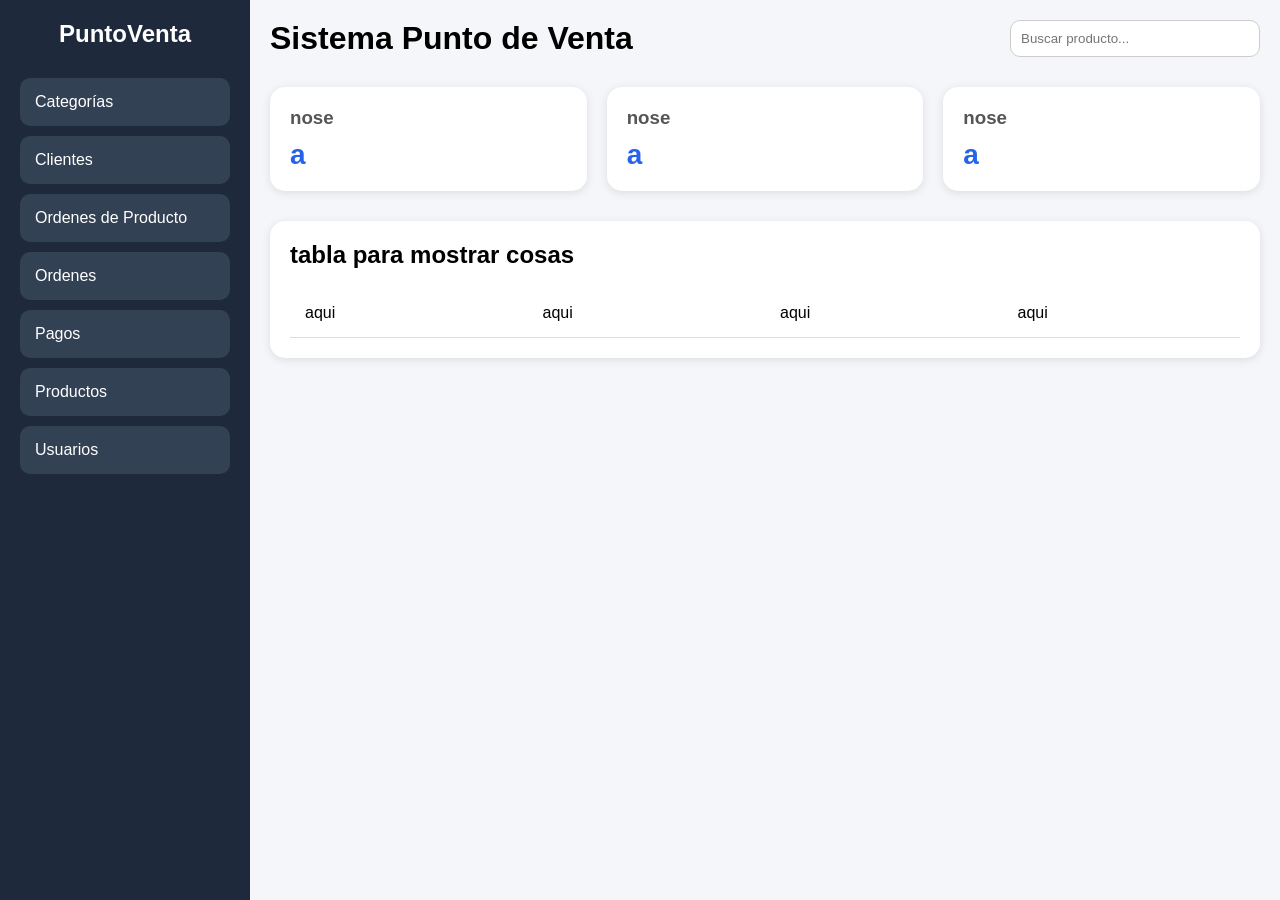
<file: index.html>
<!DOCTYPE html>
<html lang="es">
<head>
    <meta charset="UTF-8">
    <meta name="viewport" content="width=device-width, initial-scale=1.0">
    <title>Punto de Ventas</title>
    <link rel="stylesheet" href="style.css">
</head>
<body>

    <div class="contenedor">

        <!-- MENU LATERAL -->
        <aside class="sidebar">
            <h2>PuntoVenta</h2>

            <ul>
                <li>Categorías</li>
                <li>Clientes</li>
                <li>Ordenes de Producto</li>
                <li>Ordenes</li>
                <li>Pagos</li>
                <li>Productos</li>
                <li>Usuarios</li>
            </ul>
        </aside>

        <!-- CONTENIDO -->
        <main class="contenido">

            <!-- HEADER -->
            <header class="header">
                <h1>Sistema Punto de Venta</h1>

                <input type="text" placeholder="Buscar producto...">
            </header>

            <!-- TARJETAS -->
            <section class="tarjetas">

                <div class="card">
                    <h3>nose</h3>
                    <p>a</p>
                </div>

                <div class="card">
                    <h3>nose</h3>
                    <p>a</p>
                </div>

                <div class="card">
                    <h3>nose</h3>
                    <p>a</p>
                </div>

            </section>

            <!-- TABLA -->
            <section class="tabla-section">

                <h2>tabla para mostrar cosas</h2>

                <table>
                    <thead>
                       
                    </thead>

                    <tbody>
                        <tr>
                            <td>aqui</td>
                            <td>aqui</td>
                            <td>aqui</td>
                            <td>aqui</td>
                        </tr>

                        
                    </tbody>
                </table>

            </section>

        </main>

    </div>

</body>
</html>
</file>
<file: style.css>
*{
    margin: 0;
    padding: 0;
    box-sizing: border-box;
    font-family: Arial, Helvetica, sans-serif;
}

body{
    background: #f4f6f9;
}

.contenedor{
    display: flex;
    height: 100vh;
}

/* SIDEBAR */

.sidebar{
    width: 250px;
    background: #1e293b;
    color: white;
    padding: 20px;
}

.sidebar h2{
    text-align: center;
    margin-bottom: 30px;
}

.sidebar ul{
    list-style: none;
}

.sidebar ul li{
    padding: 15px;
    margin-bottom: 10px;
    background: #334155;
    border-radius: 10px;
    cursor: pointer;
    transition: 0.3s;
}

.sidebar ul li:hover{
    background: #475569;
}

/* CONTENIDO */

.contenido{
    flex: 1;
    padding: 20px;
}

/* HEADER */

.header{
    display: flex;
    justify-content: space-between;
    align-items: center;
    margin-bottom: 30px;
}

.header input{
    width: 250px;
    padding: 10px;
    border: 1px solid #ccc;
    border-radius: 10px;
}

/* TARJETAS */

.tarjetas{
    display: flex;
    gap: 20px;
    margin-bottom: 30px;
}

.card{
    flex: 1;
    background: white;
    padding: 20px;
    border-radius: 15px;
    box-shadow: 0 2px 10px rgba(0,0,0,0.1);
}

.card h3{
    margin-bottom: 10px;
    color: #555;
}

.card p{
    font-size: 28px;
    font-weight: bold;
    color: #2563eb;
}

/* TABLA */

.tabla-section{
    background: white;
    padding: 20px;
    border-radius: 15px;
    box-shadow: 0 2px 10px rgba(0,0,0,0.1);
}

table{
    width: 100%;
    border-collapse: collapse;
    margin-top: 20px;
}

table th{
    background: #2563eb;
    color: white;
    padding: 15px;
}

table td{
    padding: 15px;
    border-bottom: 1px solid #ddd;
}

table tr:hover{
    background: #f1f5f9;
}
</file>
